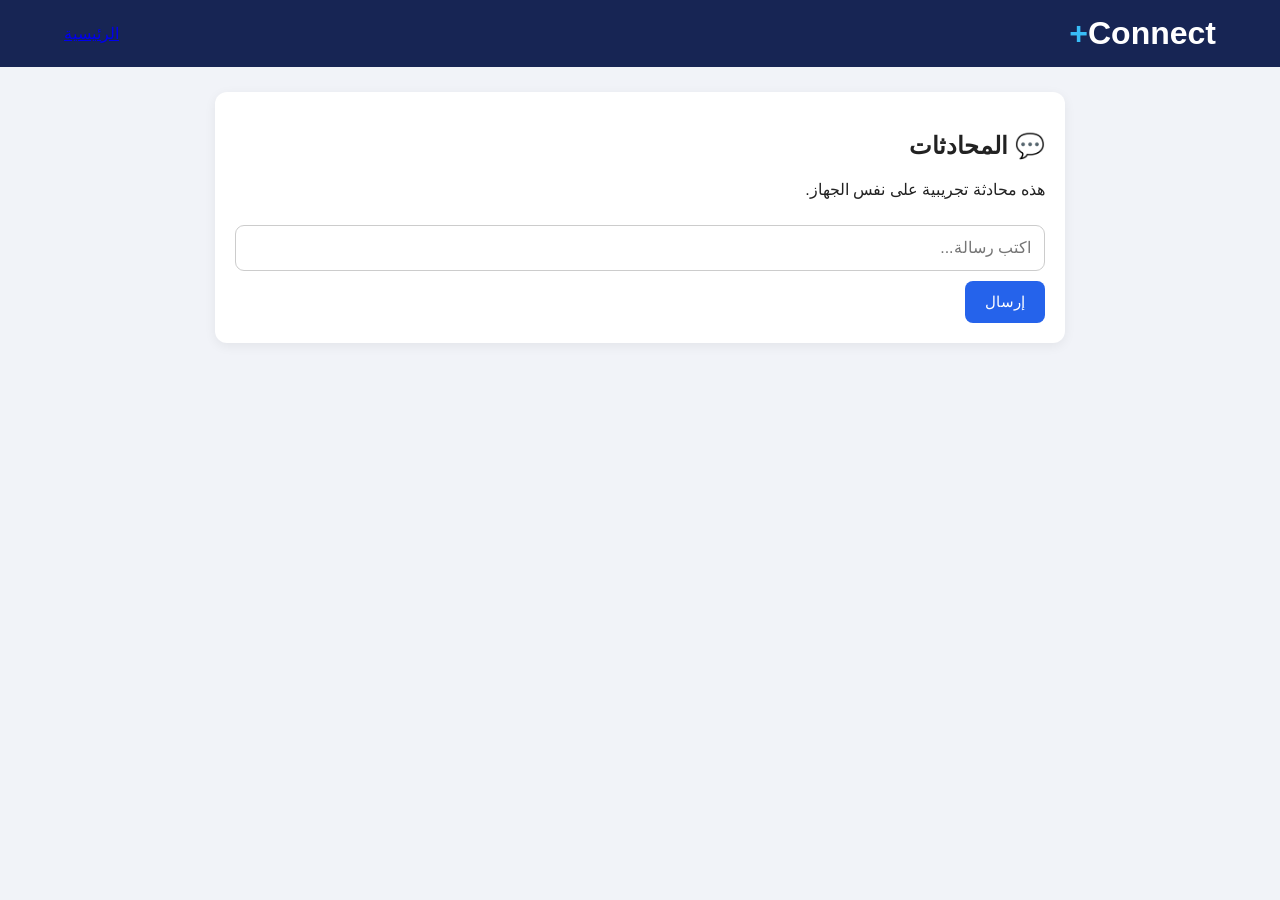
<file: chat.html>
<!DOCTYPE html>
<html lang="ar" dir="rtl">
<head>
    <meta charset="UTF-8">
    <meta name="viewport" content="width=device-width, initial-scale=1.0">
    <title>المحادثات | Connect+</title>
    <link rel="stylesheet" href="style.css">
</head>
<body>

<header class="topbar">
    <h1>Connect<span>+</span></h1>
    <a href="index.html">الرئيسية</a>
</header>

<main class="container">
    <section class="card">
        <h2>💬 المحادثات</h2>
        <p>هذه محادثة تجريبية على نفس الجهاز.</p>

        <div id="messages"></div>

        <input id="messageInput" type="text" placeholder="اكتب رسالة...">
        <button onclick="sendMessage()">إرسال</button>
    </section>
</main>

<script>
function getMessages() {
    return JSON.parse(localStorage.getItem("connectplus_messages") || "[]");
}

function displayMessages() {
    const box = document.getElementById("messages");
    box.innerHTML = "";

    getMessages().forEach(message => {
        const item = document.createElement("div");
        item.className = "post";

        const name = document.createElement("strong");
        name.textContent = message.name;

        const text = document.createElement("p");
        text.textContent = message.text;

        item.appendChild(name);
        item.appendChild(text);
        box.appendChild(item);
    });
}

function sendMessage() {
    const input = document.getElementById("messageInput");
    const text = input.value.trim();

    if (!text) return;

    const messages = getMessages();

    messages.push({
        name: localStorage.getItem("connectplus_name") || "زائر",
        text: text
    });

    localStorage.setItem("connectplus_messages", JSON.stringify(messages));

    input.value = "";
    displayMessages();
}

displayMessages();
</script>

</body>
</html>
</file>
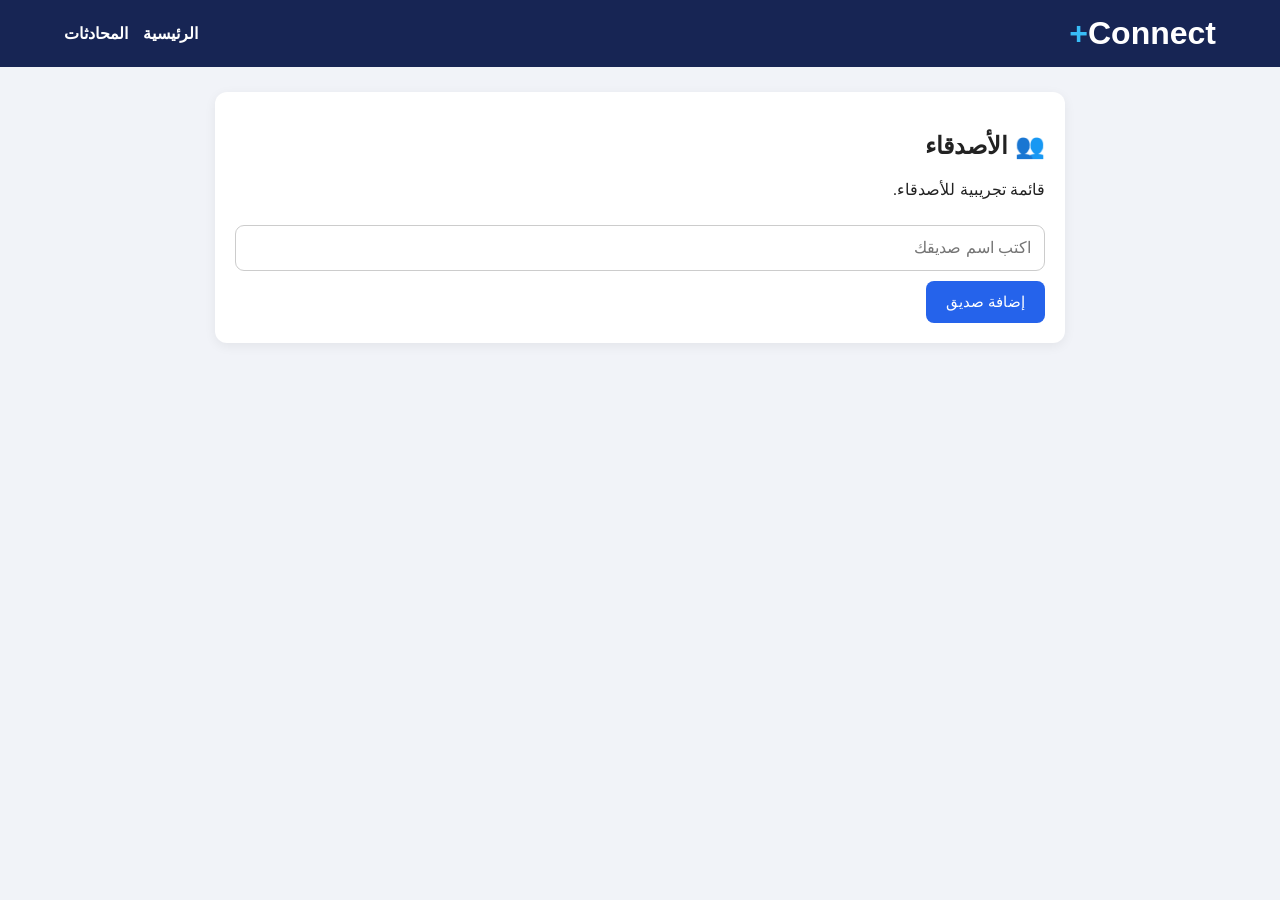
<file: friends.html>
<!DOCTYPE html>
<html lang="ar" dir="rtl">
<head>
    <meta charset="UTF-8">
    <meta name="viewport" content="width=device-width, initial-scale=1.0">
    <title>الأصدقاء | Connect+</title>
    <link rel="stylesheet" href="style.css">
</head>
<body>

<header class="topbar">
    <h1>Connect<span>+</span></h1>
    <nav>
        <a href="index.html">الرئيسية</a>
        <a href="chat.html">المحادثات</a>
    </nav>
</header>

<main class="container">
    <section class="card">
        <h2>👥 الأصدقاء</h2>
        <p>قائمة تجريبية للأصدقاء.</p>

        <input id="friendName" type="text" placeholder="اكتب اسم صديقك">
        <button onclick="addFriend()">إضافة صديق</button>

        <div id="friendList"></div>
    </section>
</main>

<script>
function getFriends() {
    return JSON.parse(localStorage.getItem("connectplus_friends") || "[]");
}

function showFriends() {
    const list = document.getElementById("friendList");
    list.innerHTML = "";

    getFriends().forEach(friend => {
        const item = document.createElement("div");
        item.className = "post";
        item.textContent = "👤 " + friend;
        list.appendChild(item);
    });
}

function addFriend() {
    const input = document.getElementById("friendName");
    const name = input.value.trim();

    if (!name) {
        alert("اكتب اسم الصديق.");
        return;
    }

    const friends = getFriends();

    if (friends.includes(name)) {
        alert("الصديق موجود بالفعل.");
        return;
    }

    friends.push(name);
    localStorage.setItem("connectplus_friends", JSON.stringify(friends));

    input.value = "";
    showFriends();
}

showFriends();
</script>

</body>
</html>
</file>
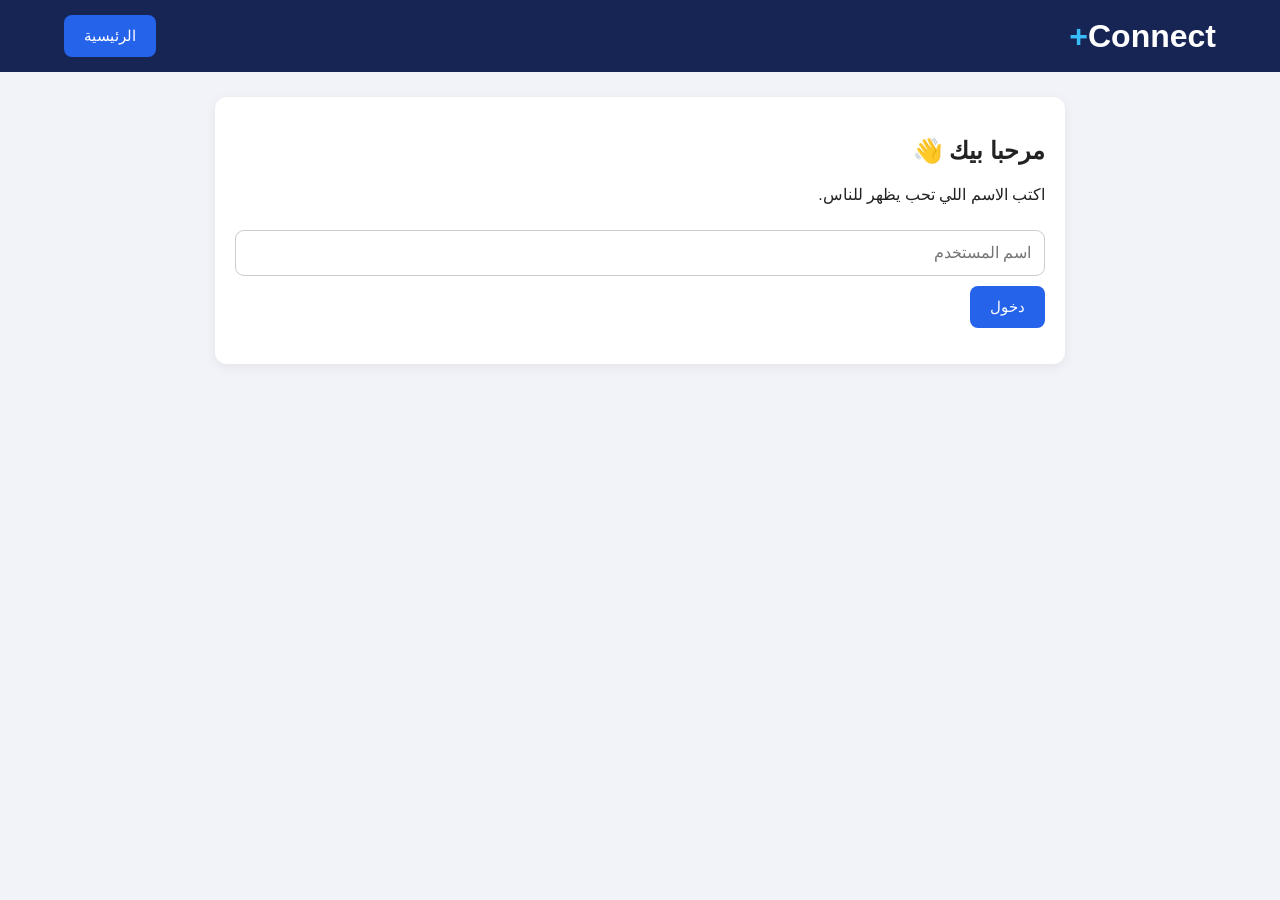
<file: login.html>
<!DOCTYPE html>
<html lang="ar" dir="rtl">
<head>
    <meta charset="UTF-8">
    <meta name="viewport" content="width=device-width, initial-scale=1.0">
    <title>الدخول إلى Connect+</title>
    <link rel="stylesheet" href="style.css">
</head>
<body>

<header class="topbar">
    <h1>Connect<span>+</span></h1>
    <a href="index.html" class="main-button">الرئيسية</a>
</header>

<main class="container">
    <div class="card">
        <h2>مرحبا بيك 👋</h2>
        <p>اكتب الاسم اللي تحب يظهر للناس.</p>

        <input id="username" type="text" placeholder="اسم المستخدم">

        <button onclick="login()">دخول</button>
        <p id="message"></p>
    </div>
</main>

<script>
function login() {
    const name = document.getElementById("username").value.trim();

    if (name.length < 2) {
        document.getElementById("message").textContent =
            "اكتب اسم فيه حرفين على الأقل.";
        return;
    }

    localStorage.setItem("connectplus_name", name);
    window.location.href = "profile.html";
}
</script>

</body>
</html>
</file>
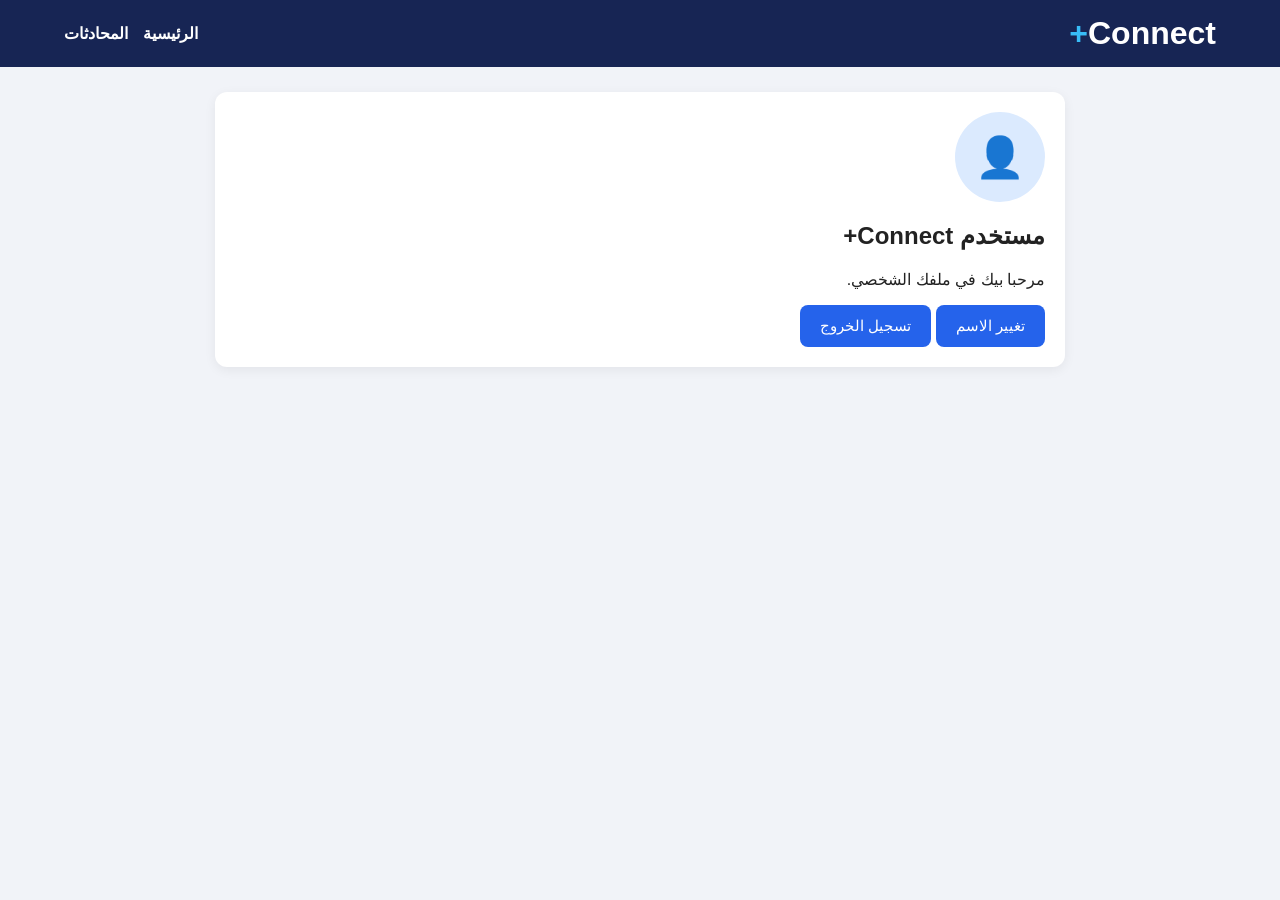
<file: profile.html>
<!DOCTYPE html>
<html lang="ar" dir="rtl">
<head>
    <meta charset="UTF-8">
    <meta name="viewport" content="width=device-width, initial-scale=1.0">
    <title>ملفي الشخصي | Connect+</title>
    <link rel="stylesheet" href="style.css">
</head>
<body>

<header class="topbar">
    <h1>Connect<span>+</span></h1>
    <nav>
        <a href="index.html">الرئيسية</a>
        <a href="chat.html">المحادثات</a>
    </nav>
</header>

<main class="container">
    <section class="profile-card">
        <div class="profile-avatar">👤</div>
        <h2 id="profileName">مستخدم Connect+</h2>
        <p>مرحبا بيك في ملفك الشخصي.</p>

        <button onclick="changeName()">تغيير الاسم</button>
        <button onclick="logout()">تسجيل الخروج</button>
    </section>
</main>

<script>
function displayProfile() {
    const name = localStorage.getItem("connectplus_name") || "مستخدم Connect+";
    document.getElementById("profileName").textContent = name;
}

function changeName() {
    const name = prompt("اكتب الاسم الجديد:");

    if (name && name.trim().length >= 2) {
        localStorage.setItem("connectplus_name", name.trim());
        displayProfile();
    }
}

function logout() {
    localStorage.removeItem("connectplus_name");
    window.location.href = "login.html";
}

displayProfile();
</script>

</body>
</html>
</file>
<file: style.css>
* {
    box-sizing: border-box;
}

body {
    margin: 0;
    font-family: Arial, sans-serif;
    background: #f1f3f8;
    color: #222;
}

.topbar {
    background: #172554;
    color: white;
    padding: 15px 5%;
    display: flex;
    align-items: center;
    justify-content: space-between;
    flex-wrap: wrap;
    gap: 15px;
}

.topbar h1 {
    margin: 0;
}

.topbar h1 span {
    color: #38bdf8;
}

nav {
    display: flex;
    flex-wrap: wrap;
    gap: 15px;
}

nav a {
    color: white;
    text-decoration: none;
    font-weight: bold;
}

nav a:hover {
    color: #38bdf8;
}

.container {
    width: 92%;
    max-width: 850px;
    margin: 25px auto;
}

.welcome {
    background: linear-gradient(120deg, #2563eb, #9333ea);
    color: white;
    padding: 30px;
    border-radius: 15px;
    margin-bottom: 20px;
}

.card, .post, .profile-card {
    background: white;
    padding: 20px;
    border-radius: 12px;
    margin-bottom: 18px;
    box-shadow: 0 3px 12px #00000010;
}

textarea, input {
    width: 100%;
    padding: 13px;
    border: 1px solid #ccc;
    border-radius: 9px;
    margin: 10px 0;
    font-size: 16px;
}

textarea {
    min-height: 100px;
    resize: vertical;
}

button, .main-button {
    background: #2563eb;
    color: white;
    padding: 12px 20px;
    border: none;
    border-radius: 8px;
    cursor: pointer;
    text-decoration: none;
    display: inline-block;
    font-size: 15px;
}

button:hover, .main-button:hover {
    background: #1d4ed8;
}

.post small {
    color: #777;
}

.post p {
    line-height: 1.7;
    white-space: pre-wrap;
}

.actions {
    display: flex;
    gap: 10px;
    flex-wrap: wrap;
}

.actions button {
    background: #e8efff;
    color: #1d4ed8;
}

.profile-avatar {
    width: 90px;
    height: 90px;
    border-radius: 50%;
    background: #dbeafe;
    display: grid;
    place-items: center;
    font-size: 40px;
    margin-bottom: 15px;
}

footer {
    text-align: center;
    padding: 25px;
    color: #777;
}

@media (max-width: 600px) {
    .topbar {
        flex-direction: column;
        align-items: flex-start;
    }

    nav {
        gap: 12px;
    }

    .welcome {
        padding: 20px;
    }
  }
</file>
